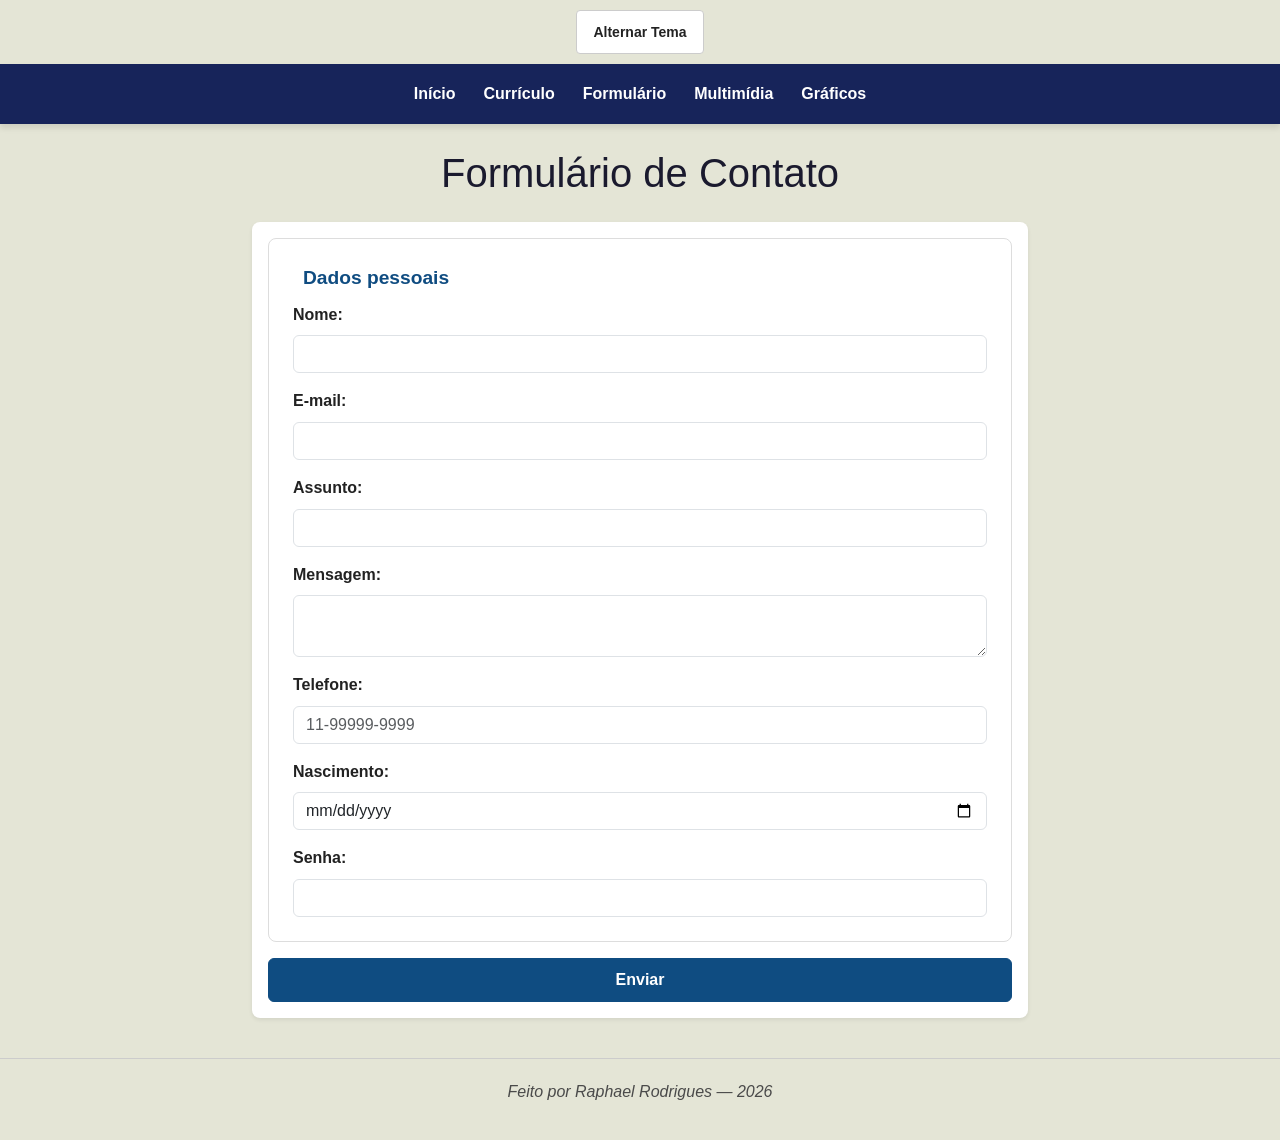
<file: formulario.html>
<!DOCTYPE html> 
<html lang="pt-br"> 
<head>  
    <meta charset="UTF-8">
    <meta name="viewport" content="width=device-width, initial-scale=1.0">
    <title>Formulário</title>
    <link href="https://cdn.jsdelivr.net/npm/bootstrap@5.3.8/dist/css/bootstrap.min.css" rel="stylesheet">
    <link rel="stylesheet" href="css/estilos.css">
</head>
<body>
    <header class="site-header">
        <button id="theme-toggle" class="theme-btn btn btn-sm" aria-pressed="false">Alternar Tema</button>
        <nav class="menu" aria-label="Navegação principal">
            <ul>
                <li><a href="index.html">Início</a></li>
                <li><a href="curriculo.html">Currículo</a></li>
                <li><a href="formulario.html">Formulário</a></li>
                <li><a href="multimidia.html">Multimídia</a></li>
                <li><a href="graficos.html">Gráficos</a></li>
            </ul>
        </nav>
        <h1>Formulário de Contato</h1>
    </header>
    
    <main class="container form-grid">
        <div class="cartao shadow-sm">
            <form> 
                <div id="form-feedback" class="feedback-message" role="alert"></div>
                <fieldset> 
                    <legend>Dados pessoais</legend> 
                    <label for="nome" class="form-label">Nome:</label> 
                    <input type="text" id="nome" class="form-control" required> 
                    <label for="email" class="form-label">E-mail:</label> 
                    <input type="email" id="email" class="form-control" required>
                    <label for="assunto" class="form-label">Assunto:</label>
                    <input type="text" id="assunto" class="form-control" required>
                    <label for="mensagem" class="form-label">Mensagem:</label>
                    <textarea id="mensagem" class="form-control" required></textarea>
                    <label for="tel" class="form-label">Telefone:</label> 
                    <input type="tel" id="tel" class="form-control" pattern="[0-9]{2}-[0-9]{5}-[0-9]{4}" placeholder="11-99999-9999"> 
                    <label for="nasc" class="form-label">Nascimento:</label> 
                    <input type="date" id="nasc" class="form-control"> 
                    <label for="senha" class="form-label">Senha:</label> 
                    <input type="password" id="senha" class="form-control" required minlength="8"> 
                </fieldset> 
                <button type="submit" class="btn btn-primary w-100 mt-3">Enviar</button> 
            </form> 
        </div>
    </main>

    <footer class="site-footer">
        <p><em>Feito por Raphael Rodrigues — 2026</em></p>
    </footer>
    <script src="js/scripts.js"></script>
</body> 
</html>
</file>
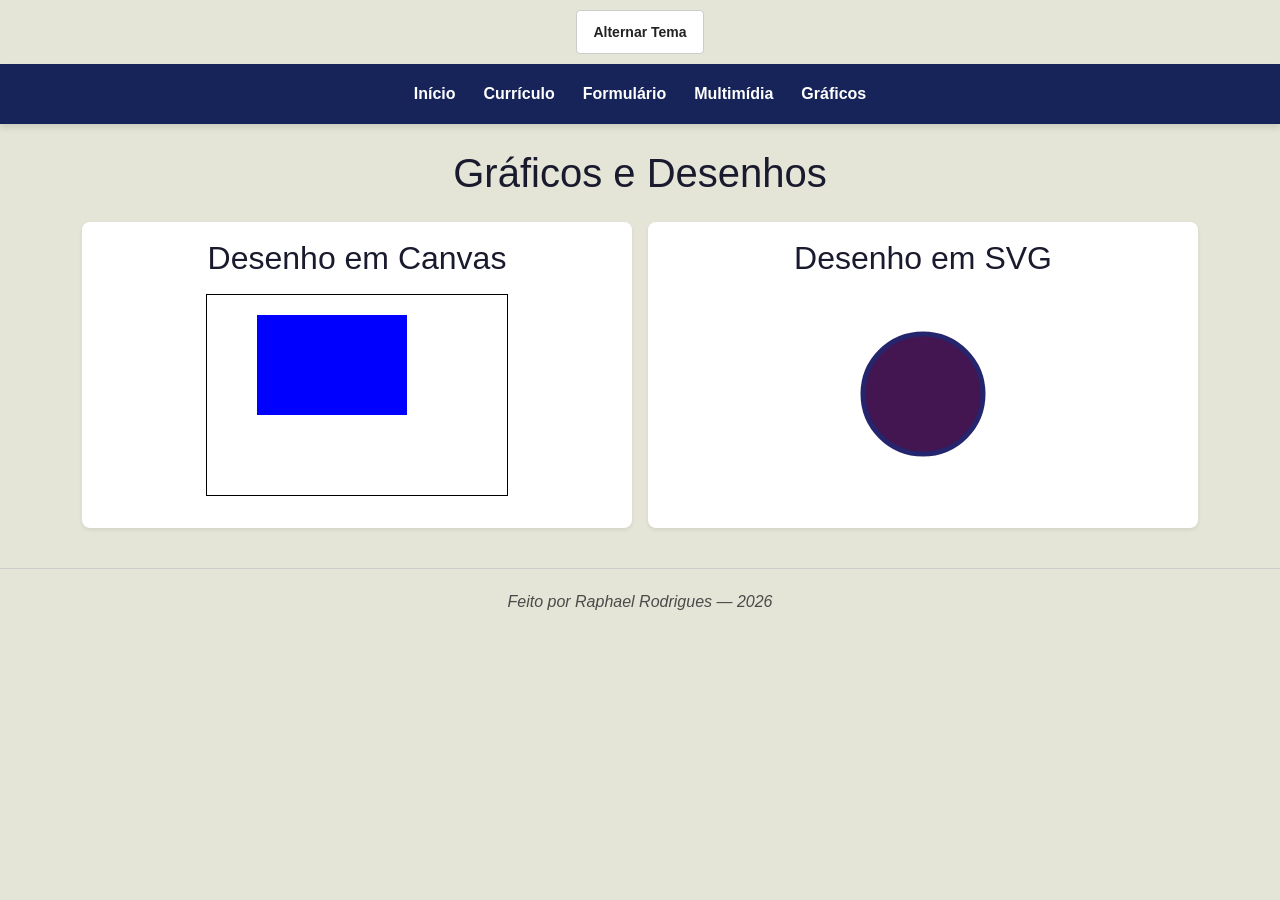
<file: graficos.html>
<!DOCTYPE html>  
<html lang="pt-br">  
<head>
    <meta charset="UTF-8">
    <meta name="viewport" content="width=device-width, initial-scale=1.0">
    <title>Gráficos</title>
    <link href="https://cdn.jsdelivr.net/npm/bootstrap@5.3.8/dist/css/bootstrap.min.css" rel="stylesheet">
    <link rel="stylesheet" href="css/estilos.css">
</head>
<body>
    <header class="site-header">
        <button id="theme-toggle" class="theme-btn btn btn-sm" aria-pressed="false">Alternar Tema</button>
        <nav class="menu" aria-label="Navegação principal">
            <ul>
                <li><a href="index.html">Início</a></li>
                <li><a href="curriculo.html">Currículo</a></li>
                <li><a href="formulario.html">Formulário</a></li>
                <li><a href="multimidia.html">Multimídia</a></li>
                <li><a href="graficos.html">Gráficos</a></li>
            </ul>
        </nav>
        <h1>Gráficos e Desenhos</h1>
    </header>

    <main class="container charts-grid">
        <section class="cartao shadow-sm" style="text-align: center;">
            <h2>Desenho em Canvas</h2>
            <canvas id="meuCanvas" width="300" height="200" aria-label="Retângulo azul desenhado em Canvas" style="border:1px solid #000;"></canvas>
            <script>
            let tela = document.getElementById("meuCanvas");
            let pincel = tela.getContext("2d");
            pincel.fillStyle = "blue";
            pincel.fillRect(50, 20, 150, 100);
            </script>
        </section>

        <section class="cartao shadow-sm" style="text-align: center;">
            <h2>Desenho em SVG</h2>
            <svg width="200" height="200" role="img" aria-label="Círculo roxo vetorial em SVG">
                <circle cx="100" cy="100" r="60" class="meu-vetor" />
            </svg>
        </section>
    </main>

    <footer class="site-footer">
        <p><em>Feito por Raphael Rodrigues — 2026</em></p>
    </footer>
    <script src="js/scripts.js"></script>
</body>
</html>
</file>
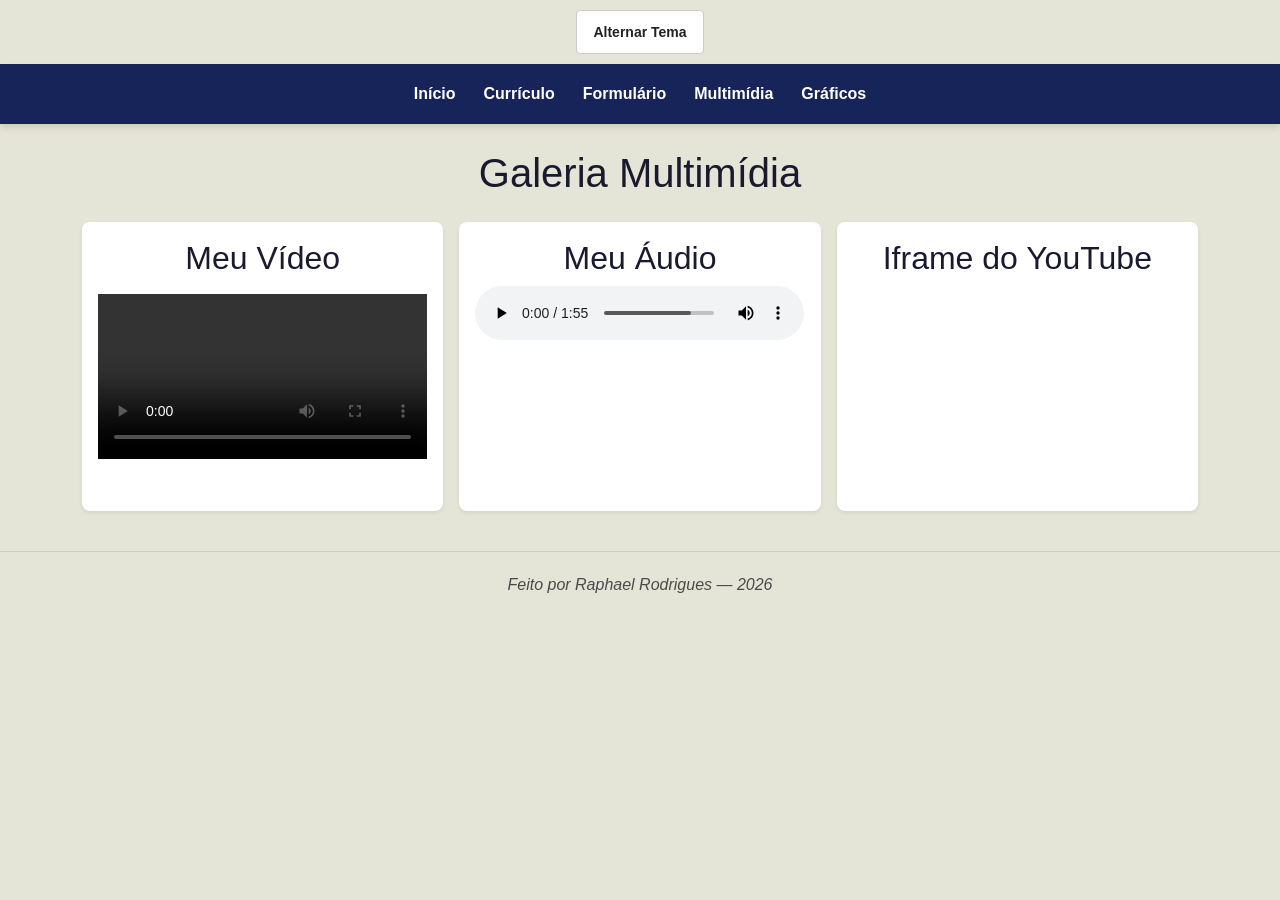
<file: multimidia.html>
<!DOCTYPE html>  
<html lang="pt-br">  
<head>  
    <meta charset="UTF-8">
    <meta name="viewport" content="width=device-width, initial-scale=1.0">
    <title>Multimídia</title>
    <link href="https://cdn.jsdelivr.net/npm/bootstrap@5.3.8/dist/css/bootstrap.min.css" rel="stylesheet">
    <link rel="stylesheet" href="css/estilos.css">
</head>
<body>
    <header class="site-header">
        <button id="theme-toggle" class="theme-btn btn btn-sm" aria-pressed="false">Alternar Tema</button>
        <nav class="menu" aria-label="Navegação principal">
            <ul>
                <li><a href="index.html">Início</a></li>
                <li><a href="curriculo.html">Currículo</a></li>
                <li><a href="formulario.html">Formulário</a></li>
                <li><a href="multimidia.html">Multimídia</a></li>
                <li><a href="graficos.html">Gráficos</a></li>
            </ul>
        </nav>
        <h1>Galeria Multimídia</h1>
    </header>

    <main class="container media-grid">
        <section class="cartao shadow-sm" style="text-align: center;">
            <h2>Meu Vídeo</h2>
            <video width="440" height="360" controls> 
                <source src="videeo.mp4" type="video/mp4"> 
                Seu navegador não suporta a tag de vídeo. 
            </video> 
        </section>
        
        <section class="cartao shadow-sm" style="text-align: center;">
            <h2>Meu Áudio</h2>
            <audio controls> 
                <source src="headlock.mp3" type="audio/mpeg"> 
                Seu navegador não suporta o elemento de áudio. 
            </audio> 
        </section>
         
        <section class="cartao shadow-sm" style="text-align: center;">
            <h2>Iframe do YouTube</h2>
            <iframe src="https://www.youtube.com/embed/-igoPz__fng"
            title="Vídeo incorporado do YouTube"
            width="360" height="315" 
            style="border: none;"
            allowfullscreen> 
            </iframe> 
        </section>
    </main>

    <footer class="site-footer">
        <p><em>Feito por Raphael Rodrigues — 2026</em></p>
    </footer>
    <script src="js/scripts.js"></script>
</body>  
</html>
</file>
<file: css/estilos.css>
* {
    box-sizing: border-box;
}

body {
    margin: 0;
    background-color: #e4e5d6;
    color: #131313;
    font-family: 'Segoe UI', Tahoma, Geneva, Verdana, sans-serif;
    line-height: 1.6;
    overflow-wrap: anywhere;
}

/* Foco visível global para navegação por teclado */
a:focus-visible,
button:focus-visible,
input:focus-visible,
textarea:focus-visible,
select:focus-visible {
    outline: 3px solid #ff9800 !important;
    outline-offset: 2px;
}

h1, h2, h3 {
    color: #1a1a2e;
    line-height: 1.25;
}

.site-header {
    text-align: center;
}

.site-header h1 {
    margin: 24px 16px 8px;
}

.site-header > p {
    margin: 0 16px 20px;
}

.menu {
    background-color: #17245a;
    box-shadow: 0 4px 6px rgba(0, 0, 0, 0.1);
}

.menu ul {
    display: flex;
    flex-direction: column;
    gap: 4px;
    max-width: 1200px;
    margin: 0 auto;
    padding: 8px 16px;
    list-style: none;
}

.menu a {
    display: flex;
    min-height: 44px;
    align-items: center;
    justify-content: center;
    padding: 8px 12px;
    border-radius: 4px;
    color: #ffffff;
    font-weight: bold;
    text-decoration: none;
    transition: background-color 0.3s;
}

.menu a:hover,
.menu a:focus-visible {
    background-color: rgba(255, 255, 255, 0.2);
}

.subnav {
    display: flex;
    flex-wrap: wrap;
    justify-content: center;
    gap: 4px 16px;
    margin: 0 16px 20px;
}

.subnav a,
main a {
    display: inline-flex;
    min-height: 44px;
    align-items: center;
    color: #1d4ed8;
    font-weight: bold;
    text-decoration: none;
}

.subnav a:hover,
main a:hover {
    text-decoration: underline;
}

main {
    display: grid;
    grid-template-columns: minmax(0, 1fr);
    gap: 16px;
    width: 100%;
    max-width: 1200px;
    margin: 24px auto;
    padding: 0 16px;
}

.curriculo-grid,
.home-grid,
.charts-grid,
.media-grid {
    grid-template-columns: minmax(0, 1fr);
}

.cartao {
    min-width: 0;
    margin: 0;
    padding: 16px;
    border-radius: 8px;
    background-color: #ffffff;
}

.cartao h2,
.cartao h3 {
    margin-top: 0;
}

.lista-interesses {
    display: flex;
    flex-wrap: wrap;
    gap: 12px;
    padding-left: 0;
    list-style: none;
}

.lista-interesses li {
    flex: 1 1 220px;
    padding: 12px;
    border-radius: 4px;
    background-color: #f1f3f5;
    color: #131313;
}

table {
    width: 100%;
    border-collapse: collapse;
    background-color: #ffffff;
}

th, td {
    padding: 10px;
    border: 1px solid #dddddd;
    text-align: left;
}

th {
    background-color: #0f4c81 !important;
    color: #ffffff !important;
}

img, video, iframe, canvas, svg {
    display: block;
    max-width: 100%;
    height: auto;
    margin: 16px auto;
}

figure {
    margin: 16px 0;
}

figcaption {
    color: #0f4c81;
}

iframe {
    width: 100%;
    aspect-ratio: 16 / 9;
}

audio {
    width: 100%;
    max-width: 100%;
}

.atualizado {
    color: #4a4a4a;
    font-size: 14px;
    font-style: italic;
    text-align: right;
}

fieldset {
    padding: 16px;
    border: 1px solid #dddddd;
    border-radius: 8px;
    background-color: #ffffff;
}

legend {
    padding: 0 10px;
    color: #0f4c81;
    font-size: 1.2em;
    font-weight: bold;
}

label {
    display: block;
    margin-top: 15px;
    color: #222222;
    font-weight: bold;
}

textarea {
    min-height: 100px;
    resize: vertical;
}

button[type="submit"] {
    min-height: 44px;
    background-color: #0f4c81;
    border-color: #0f4c81;
    font-weight: bold;
}

button[type="submit"]:hover {
    background-color: #0a365c;
    border-color: #0a365c;
}

.meu-vetor {
    fill: #431551;
    stroke: #25256e;
    stroke-width: 5px;
}

.site-footer {
    text-align: center;
    margin-top: 40px;
    padding: 20px 16px;
    border-top: 1px solid #cccccc;
    color: #4a4a4a;
}

@media (min-width: 768px) {
    .menu ul {
        flex-direction: row;
        flex-wrap: wrap;
        justify-content: center;
    }

    .curriculo-grid,
    .home-grid,
    .charts-grid,
    .media-grid {
        grid-template-columns: repeat(2, minmax(0, 1fr));
    }

    .curriculo-grid #tecnologias {
        grid-column: 1 / -1;
    }

    .form-grid {
        max-width: 800px;
    }

    fieldset {
        padding: 24px;
    }
}

@media (min-width: 1024px) {
    .media-grid {
        grid-template-columns: repeat(3, minmax(0, 1fr));
    }

    .curriculo-grid {
        grid-template-columns: repeat(2, minmax(0, 1fr));
    }
}

/* Dark Mode com contraste corrigido */
body.dark-mode {
    background-color: #121212 !important;
    color: #f0f0f0 !important;
}

body.dark-mode h1,
body.dark-mode h2,
body.dark-mode h3,
body.dark-mode legend {
    color: #ffffff !important;
}

body.dark-mode .cartao,
body.dark-mode section,
body.dark-mode fieldset {
    background-color: #1e1e1e !important;
    color: #f0f0f0 !important;
    border-color: #333333 !important;
}

body.dark-mode .lista-interesses li {
    background-color: #2a2a2a !important;
    color: #f0f0f0 !important;
}

body.dark-mode figcaption {
    color: #90caf9 !important;
}

body.dark-mode a {
    color: #90caf9 !important;
}

body.dark-mode .site-footer,
body.dark-mode .atualizado {
    color: #bdbdbd !important;
    border-color: #333333 !important;
}

body.dark-mode table {
    background-color: #1e1e1e !important;
    color: #ffffff !important;
    border-color: #444444 !important;
}

body.dark-mode td {
    background-color: #242424 !important;
    color: #ffffff !important;
    border-color: #333333 !important;
}

body.dark-mode caption {
    color: #cccccc !important;
}

body.dark-mode input,
body.dark-mode textarea,
body.dark-mode select {
    background-color: #2a2a2a !important;
    color: #ffffff !important;
    border: 1px solid #555555 !important;
}

body.dark-mode label {
    color: #f0f0f0 !important;
}

.theme-btn {
    min-height: 44px;
    padding: 8px 16px;
    border: 1px solid #cccccc;
    border-radius: 4px;
    background-color: #ffffff;
    color: #222222;
    font-weight: bold;
    margin: 10px;
}

body.dark-mode .theme-btn {
    background-color: #333333 !important;
    color: #ffffff !important;
    border-color: #555555 !important;
}

.feedback-message {
    padding: 12px;
    margin-bottom: 15px;
    border-radius: 5px;
    font-weight: bold;
    display: none;
}

.feedback-message.success {
    background-color: #d4edda;
    color: #155724;
    border: 1px solid #c3e6cb;
}

.feedback-message.error {
    background-color: #f8d7da;
    color: #721c24;
    border: 1px solid #f5c6cb;
}
</file>
